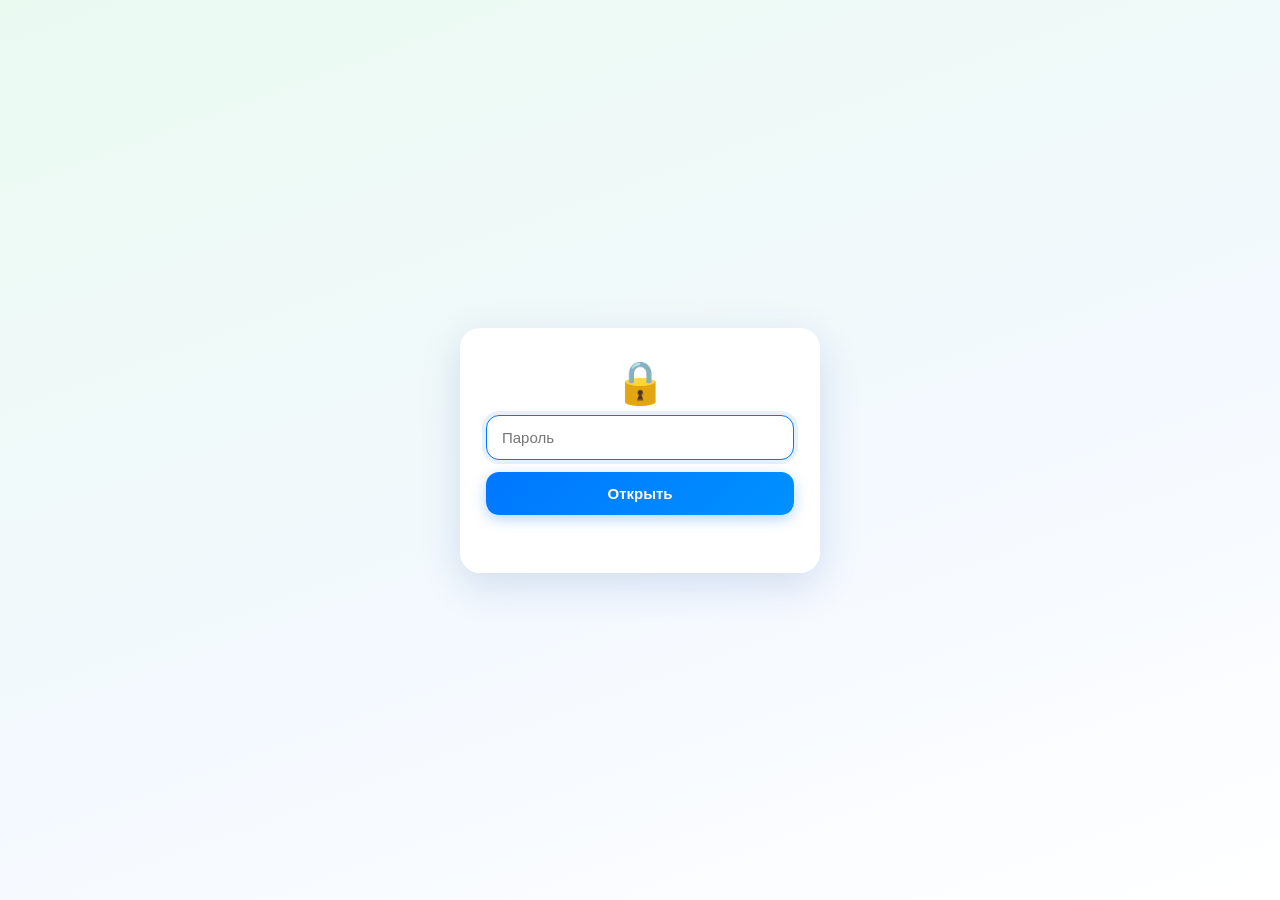
<file: index.html>
<!DOCTYPE html>
<html lang="ru">
<head>
<meta charset="UTF-8">
<meta name="viewport" content="width=device-width, initial-scale=1.0, maximum-scale=1.0, user-scalable=no">
<title>Городские истории</title>

<!-- Яндекс.Карты -->
<script src="https://api-maps.yandex.ru/2.1/?lang=ru_RU" type="text/javascript"></script>

<!-- 1) Стили (v — версия для сброса кэша) -->
<link rel="stylesheet" href="css/style.css?v=6">

<!-- 2) Данные -->
<script src="data/users.js?v=6"></script>
<script src="data/routes.js?v=6"></script>
<script src="data/answers.js?v=6"></script>
<script src="data/prizes.js?v=6"></script>

<!-- 3) Логика -->
<script src="js/state.js?v=6"></script>
<script src="js/auth.js?v=6"></script>
<script src="js/routes.js?v=6"></script>
<script src="js/map.js?v=6"></script>
<script src="js/quest.js?v=6"></script>
<script src="js/shop.js?v=6"></script>
<script src="js/main.js?v=6"></script>
</head>
<body>
<div id="app">
  <div id="header"><span id="header-title">🏛️ Городские истории</span></div>

  <div id="login-screen" class="overlay">
    <div class="login-box">
      <div class="login-logo">🏛️</div>
      <div class="login-title" id="auth-title">Городские истории</div>
      <div class="login-sub" id="auth-sub">Введите логин и пароль, чтобы продолжить прогулку</div>

      <div id="auth-tabs">
        <button id="lt-login" class="mini-tab active" onclick="showAuthMode('login')">Вход</button>
        <button id="lt-reg" class="mini-tab" onclick="showAuthMode('reg')">Регистрация</button>
      </div>

      <input id="reg-name" class="input-field reg-field hidden" placeholder="Как вас зовут?">
      <input id="username" class="input-field" placeholder="Логин" autocomplete="off">
      <input id="password" class="input-field" type="password" placeholder="Пароль">
      <input id="reg-password2" class="input-field reg-field hidden" type="password" placeholder="Повторите пароль">
      <button class="btn" id="auth-btn" onclick="tryLogin()">Войти</button>
    </div>
  </div>

  <div id="route-select" class="overlay hidden">
    <div class="route-picker">
      <div class="login-title">Выберите маршрут</div>
      <div class="login-sub">Парк, по которому пойдёте на прогулку-квест</div>
      <div id="route-cards"></div>
    </div>
    <div class="overlay-actions">
      <button class="btn-outline" onclick="logout()">Выйти из аккаунта</button>
    </div>
  </div>

  <div id="main-container">

    <div id="screen-map" class="screen active">
      <div id="user-info">👤 <span id="user-name-val">…</span></div>
      <div id="score-board">⭐ <span id="score-val">0</span></div>
      <div id="map"></div>
      <div id="quest-card">
        <div class="badge">📍 Локация разблокирована</div>
        <div class="card-title" id="q-title">Название</div>
        <div class="card-text card-fact" id="q-fact">Факт…</div>
        <div class="card-text" id="q-task">Задание…</div>
        <input type="text" id="q-input" class="input-field" placeholder="Введите ваш ответ…">
        <button class="btn" id="q-submit-btn" onclick="checkAnswer()">Проверить ответ</button>
      </div>
    </div>

    <div id="screen-quests" class="screen padd-content">
      <div id="route-banner">
        <span>Маршрут: <b id="rb-name"></b></span>
        <button class="link-btn" onclick="showRouteSelect()">Сменить</button>
      </div>
      <h3>📷 Сканер QR-табличек</h3>
      <div class="scanner-view">
        <div class="scanner-line"></div>
        <span>Демо-видоискатель камеры</span>
      </div>
      <h3>Точки маршрута</h3>
      <div id="route-list"></div>
    </div>

    <div id="screen-shop" class="screen padd-content">
      <div id="shop-balance">
        <span>Ваш баланс</span>
        <b>⭐ <span id="shop-score-val">0</span> баллов</b>
      </div>
      <h3>🎁 Магазин поощрений</h3>
      <div id="shop-list"></div>
    </div>

    <div id="tab-bar">
      <button class="tab-btn active" id="tab-map" onclick="switchTab('map')">
        <div class="tab-icon">🗺️</div><div>Карта</div>
      </button>
      <button class="tab-btn" id="tab-quests" onclick="switchTab('quests')">
        <div class="tab-icon">📷</div><div>Сканер</div>
      </button>
      <button class="tab-btn" id="tab-shop" onclick="switchTab('shop')">
        <div class="tab-icon">🎁</div><div>Призы</div>
      </button>
    </div>
  </div>
</div>
<div id="toast"></div>
<script src="js/lock.js?v=8"></script>
</body>

</html>
</file>
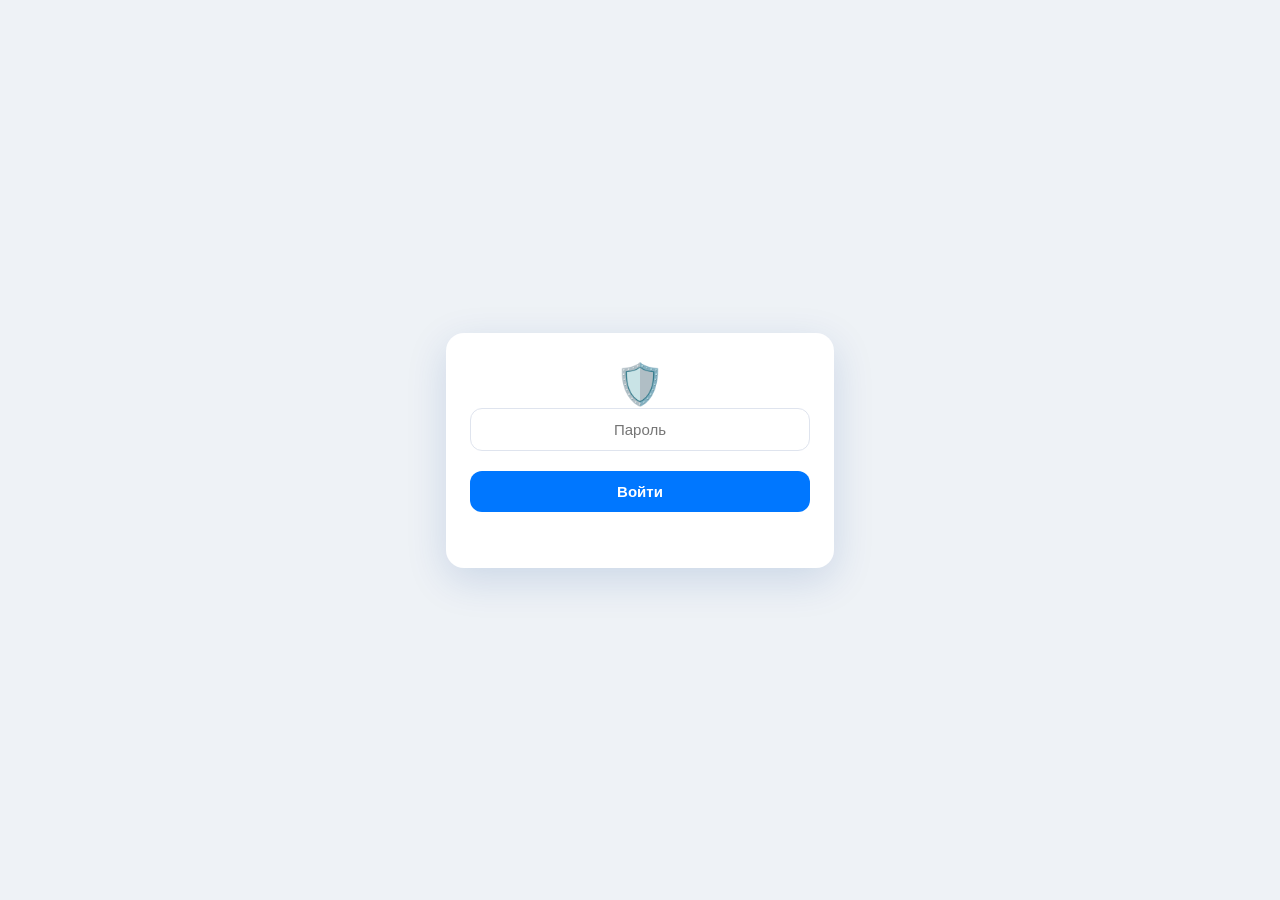
<file: admin.html>
<!DOCTYPE html>
<html lang="ru">
<head>
<meta charset="UTF-8">
<meta name="viewport" content="width=device-width, initial-scale=1.0">
<title>Админка — Городские истории</title>
<style>
  body { font-family: -apple-system, "Roboto", sans-serif; background: #eef2f6; margin: 0; padding: 20px; }
  h2 { color: #1a2b4a; }
  .card { background: #fff; border-radius: 14px; padding: 14px 16px; margin-bottom: 12px;
    box-shadow: 0 2px 10px rgba(20,40,90,.08); }
  .name { font-weight: 700; color: #1a2b4a; }
  .meta { font-size: 13px; color: #7a8494; margin-top: 4px; line-height: 1.5; }
  button { border: none; border-radius: 9px; padding: 8px 14px; font-size: 13px;
    font-weight: 600; cursor: pointer; margin-right: 8px; margin-top: 8px; }
  .reset { background: #e3f2fd; color: #1565c0; }
  .del   { background: #ffebee; color: #c62828; }
  /* Замок */
  #lock-screen { position: fixed; inset: 0; z-index: 999; background: #eef2f6;
    display: flex; align-items: center; justify-content: center; padding: 24px; }
  .lock-box { max-width: 340px; width: 100%; background: #fff; border-radius: 18px;
    padding: 28px 24px; box-shadow: 0 12px 40px rgba(0,60,150,.15); text-align: center; }
  input { width: 100%; padding: 12px 14px; border: 1.5px solid #dfe4ee; border-radius: 12px;
    margin-bottom: 12px; font-size: 15px; outline: none; box-sizing: border-box; }
  .btn { background: #0077ff; color: #fff; border: none; padding: 12px; border-radius: 12px;
    font-weight: 700; cursor: pointer; width: 100%; font-size: 15px; }
  .lock-error { color: #c62828; font-size: 13px; margin-top: 10px; min-height: 18px; }
</style>
</head>
<body>

<!-- Замок админки: пароль при каждом открытии -->
<div id="lock-screen">
  <div class="lock-box">
    <div style="font-size:40px">🛡️</div>
    <input type="password" id="lock-input" placeholder="Пароль" style="text-align:center">
    <button class="btn" id="lock-btn">Войти</button>
    <div class="lock-error" id="lock-error"></div>
  </div>
</div>

<div id="admin-content" style="display:none">
  <h2>Пользователи</h2>
  <div id="list"></div>
</div>

<script>
  const ADMIN_PASSWORD_HASH = "f8feac9516a732b828c448b22b70702c3fc2c3261b2989997e80035bf51b393d";

  function sha256(str) {
    return crypto.subtle.digest("SHA-256", new TextEncoder().encode(str))
      .then(buf => [...new Uint8Array(buf)].map(b => b.toString(16).padStart(2, "0")).join(""));
  }

  // --- Замок: спрашивает пароль при каждом открытии ---
  const input = document.getElementById("lock-input");
  function tryUnlock() {
    sha256(input.value).then(h => {
      if (h === ADMIN_PASSWORD_HASH) {
        document.getElementById("lock-screen").style.display = "none";
        document.getElementById("admin-content").style.display = "block";
        load();
      } else {
        document.getElementById("lock-error").innerText = "Неверный пароль";
        input.value = "";
      }
    });
  }
  document.getElementById("lock-btn").onclick = tryUnlock;
  input.addEventListener("keydown", e => { if (e.key === "Enter") tryUnlock(); });
  input.focus();

  // --- Список пользователей ---
  function load() {
    const box = document.getElementById("list");
    box.innerHTML = "";
    let users = {};
    try { users = JSON.parse(localStorage.getItem("ecosled_accounts")) || {}; } catch (e) {}

    if (!Object.keys(users).length) {
      box.innerHTML = "<div class='card'>Зарегистрированных пользователей нет.</div>";
    }

    Object.keys(users).forEach(login => {
      const u = users[login];
      let prog = {};
      try { prog = JSON.parse(localStorage.getItem("ecosled_progress_" + login)) || {}; } catch (e) {}

      const routes = prog.completedByRoute || {};
      const routesTxt = Object.keys(routes).length
        ? Object.keys(routes).map(r => r + ": " + routes[r].length + " точек").join(", ")
        : "маршруты не начаты";

      const card = document.createElement("div");
      card.className = "card";
      card.innerHTML =
        "<div class='name'>" + (u.name || login) + " <span style='color:#8a94a6'>(" + login + ")</span></div>" +
        "<div class='meta'>Баллы: " + (prog.score != null ? prog.score : u.score) +
        " · Текущий маршрут: " + (prog.currentRoute || "не выбран") + "<br>" + routesTxt + "</div>";

      const resetBtn = document.createElement("button");
      resetBtn.className = "reset";
      resetBtn.innerText = "Сбросить прогресс";
      resetBtn.onclick = () => {
        localStorage.removeItem("ecosled_progress_" + login);
        load();
      };

      const delBtn = document.createElement("button");
      delBtn.className = "del";
      delBtn.innerText = "Удалить аккаунт";
      delBtn.onclick = () => {
        const saved = JSON.parse(localStorage.getItem("ecosled_accounts") || "{}");
        delete saved[login];
        localStorage.setItem("ecosled_accounts", JSON.stringify(saved));
        localStorage.removeItem("ecosled_progress_" + login);
        load();
      };

      card.appendChild(resetBtn);
      card.appendChild(delBtn);
      box.appendChild(card);
    });
  }
</script>
</body>
</html>
</file>
<file: css/style.css>
:root {
  --blue: #0077ff;
  --green: #00a86b;
  --ink: #1a2b4a;
  --muted: #8a94a6;
  --bg: #eef2f6;
  --card: #ffffff;
  --radius: 18px;
}

* { box-sizing: border-box; -webkit-tap-highlight-color: transparent; }
html, body { margin: 0; padding: 0; width: 100%; height: 100%; overflow: hidden;
  font-family: -apple-system, BlinkMacSystemFont, "Roboto", "Segoe UI", sans-serif;
  background: var(--bg); }

/* Приложение на телефоне — во всю ширину, без серых полос */
#app { display: flex; flex-direction: column; height: 100vh; height: 100dvh;
  width: 100%; position: relative; background: var(--bg); }

/* «Труба» по центру — только на широких экранах (планшет, десктоп) */
@media (min-width: 520px) {
  #app { max-width: 480px; margin: 0 auto;
    box-shadow: 0 0 40px rgba(0,30,80,.18); }
}

#header { background: linear-gradient(135deg, var(--green), var(--blue));
  color: #fff; padding: 14px 16px; text-align: center;
  font-weight: 700; font-size: 17px; letter-spacing: .3px; flex-shrink: 0;
  box-shadow: 0 2px 10px rgba(0,0,0,.15); z-index: 10; }

/* ===== Оверлеи (вход, регистрация, выбор маршрута) ===== */
.overlay { position: absolute; inset: 0; z-index: 900;
  background: linear-gradient(160deg, #eafaf1 0%, #f4f9ff 60%, #ffffff 100%);
  display: flex; flex-direction: column;
  padding: 24px; overflow-y: auto; -webkit-overflow-scrolling: touch; }
.overlay.hidden { display: none; }

/* Центрирование через margin: auto — корректно работает со скроллом:
   экран всегда открывается сверху, а не с низа */
.login-box, .route-picker { max-width: 400px; width: 100%; margin: auto; }
.login-logo { text-align: center; font-size: 46px; margin-bottom: 2px; }
.login-title { font-size: 24px; font-weight: 800; margin-bottom: 6px;
  text-align: center; color: var(--ink); }
.login-sub { font-size: 13px; color: var(--muted); text-align: center; margin-bottom: 22px; }

#auth-tabs { display: flex; background: #e6ecf4; border-radius: 14px;
  padding: 4px; margin-bottom: 18px; }
.mini-tab { flex: 1; border: none; background: transparent; padding: 10px;
  border-radius: 11px; font-size: 14px; font-weight: 600; color: var(--muted);
  cursor: pointer; transition: all .2s; }
.mini-tab.active { background: #fff; color: var(--ink);
  box-shadow: 0 2px 6px rgba(0,0,0,.1); }

.input-field { width: 100%; padding: 13px 15px; border: 1.5px solid #dfe4ee;
  border-radius: 13px; margin-bottom: 12px; font-size: 15px; outline: none;
  background: #fff; transition: border-color .2s, box-shadow .2s; }
.input-field:focus { border-color: var(--blue); box-shadow: 0 0 0 4px rgba(0,119,255,.1); }
.hidden { display: none; }

.btn { background: linear-gradient(135deg, var(--blue), #0091ff); color: #fff;
  border: none; padding: 13px 16px; border-radius: 13px; font-weight: 700;
  cursor: pointer; width: 100%; font-size: 15px;
  box-shadow: 0 4px 14px rgba(0,119,255,.3);
  transition: transform .1s, opacity .2s, box-shadow .2s; }
.btn:hover { opacity: .94; }
.btn:active { transform: scale(.98); box-shadow: 0 2px 6px rgba(0,119,255,.25); }
.btn:disabled { opacity: .6; cursor: default; }
.btn-reg { background: linear-gradient(135deg, var(--green), #00c98a);
  box-shadow: 0 4px 14px rgba(0,168,107,.3); }

/* Кнопка выхода на экране выбора маршрута */
.overlay-actions { max-width: 400px; width: 100%; margin: 18px auto auto; }
.btn-outline { width: 100%; background: transparent; border: 1.5px solid #cdd6e2;
  color: #5a6474; padding: 12px; border-radius: 13px; font-weight: 600;
  font-size: 14px; cursor: pointer; }
.btn-outline:active { background: #eef2f7; }

/* ===== Карточки маршрутов ===== */
.route-card { position: relative; border-radius: 22px; padding: 22px 20px;
  margin-bottom: 16px; color: #fff; cursor: pointer; overflow: hidden;
  box-shadow: 0 10px 26px rgba(0,40,90,.18); transition: transform .15s, box-shadow .15s; }
.route-card:hover { transform: translateY(-3px); box-shadow: 0 14px 32px rgba(0,40,90,.26); }
.route-card:active { transform: scale(.98); }
.route-card::after { content: ""; position: absolute; right: -34px; bottom: -34px;
  width: 150px; height: 150px; border-radius: 50%;
  background: rgba(255,255,255,.14); pointer-events: none; }
.route-card::before { content: ""; position: absolute; right: 40px; bottom: 20px;
  width: 60px; height: 60px; border-radius: 50%;
  background: rgba(255,255,255,.1); pointer-events: none; }

.route-icon { width: 54px; height: 54px; border-radius: 17px;
  background: rgba(255,255,255,.24); display: flex; align-items: center;
  justify-content: center; font-size: 28px; margin-bottom: 14px; }
.route-name { font-size: 20px; font-weight: 800; letter-spacing: .2px; }
.route-area { font-size: 13px; opacity: .9; margin-top: 5px; line-height: 1.45; }
.route-chips { display: flex; flex-wrap: wrap; gap: 8px; margin-top: 14px; }
.chip { background: rgba(0,0,0,.18); border-radius: 20px; padding: 5px 11px;
  font-size: 12px; font-weight: 600; backdrop-filter: blur(4px); }
.route-progress { position: absolute; top: 20px; right: 20px; font-size: 12px;
  font-weight: 800; background: rgba(0,0,0,.2); padding: 5px 12px;
  border-radius: 20px; }

/* ===== Основной интерфейс ===== */
#main-container { display: none; flex-direction: column; flex: 1; min-height: 0; position: relative; }

.screen { display: none; flex: 1; min-height: 0; overflow-y: auto;
  -webkit-overflow-scrolling: touch; }
.screen.active { display: block; }
.padd-content { padding: 16px; }
.padd-content h3 { color: var(--ink); margin: 18px 0 10px; font-size: 16px; font-weight: 800; }

#screen-map { position: relative; overflow: hidden; }
#map { width: 100%; height: 100%; position: absolute; inset: 0;
  background: #a5d4e4; }

#user-info, #score-board { position: absolute; top: 12px; background: rgba(255,255,255,.97);
  padding: 8px 14px; border-radius: 22px; font-size: 13px; color: var(--ink);
  box-shadow: 0 2px 12px rgba(0,0,0,.16); z-index: 90; font-weight: 600; }
#user-info { left: 12px; }
#score-board { right: 12px; font-weight: 800; color: #b07d00; }

#quest-card { position: absolute; bottom: 16px; left: 14px; right: 14px;
  background: var(--card); border-radius: var(--radius); padding: 18px;
  box-shadow: 0 12px 36px rgba(0,0,0,.26); z-index: 100; display: none;
  max-height: 68%; overflow-y: auto; }
.badge { display: inline-block; background: #e1f5fe; color: #0288d1;
  padding: 4px 11px; border-radius: 20px; font-size: 12px; font-weight: 700; margin-bottom: 10px; }
.card-title { font-size: 18px; font-weight: 800; margin-bottom: 8px; color: var(--ink); }
.card-text { font-size: 14px; color: #5a6474; margin-bottom: 10px; line-height: 1.5; }
.card-fact { background: #f2faf5; border-left: 3px solid var(--green);
  padding: 9px 11px; border-radius: 10px; }

/* Плашка маршрута над списком */
#route-banner { display: flex; justify-content: space-between; align-items: center;
  background: var(--card); border-radius: 13px; padding: 11px 14px;
  box-shadow: 0 2px 10px rgba(20,40,90,.07); font-size: 13px; color: var(--ink);
  margin-bottom: 4px; }
.link-btn { border: none; background: none; color: var(--blue);
  font-weight: 700; cursor: pointer; font-size: 13px; padding: 0; }

/* Списки (маршрут, магазин) */
.list-item { background: var(--card); border-radius: 15px; padding: 16px;
  margin-bottom: 12px; box-shadow: 0 2px 10px rgba(20,40,90,.06); position: relative; }
.list-title { font-size: 16px; font-weight: 700; color: var(--ink); margin-bottom: 6px; }
.list-desc { font-size: 13px; color: #7a8494; line-height: 1.5; }
.shop-price { color: var(--blue); font-weight: 800; margin-top: 8px; display: block; }

/* ===== Таб-бар ===== */
#tab-bar { height: 62px; background: #fff; border-top: 1px solid #e8ebf2;
  display: flex; z-index: 10; flex-shrink: 0; }
.tab-btn { flex: 1; border: none; background: none; display: flex; flex-direction: column;
  align-items: center; justify-content: center; font-size: 12px; color: #98a0ae;
  cursor: pointer; font-weight: 600; gap: 3px; transition: color .2s; }
.tab-btn.active { color: var(--green); }
.tab-icon { font-size: 21px; line-height: 1; }

/* ===== Сканер ===== */
.scanner-view { width: 100%; height: 160px; background: linear-gradient(160deg, #171c26, #0b0e14);
  border-radius: 16px; margin-bottom: 20px; position: relative; display: flex;
  justify-content: center; align-items: center; color: #8fa0b8; overflow: hidden;
  box-shadow: inset 0 0 0 1px rgba(255,255,255,.06); }
.scanner-view::before, .scanner-view::after { content: ""; position: absolute;
  width: 40px; height: 40px; border: 3px solid rgba(255,255,255,.35); }
.scanner-view::before { top: 14px; left: 14px; border-right: none; border-bottom: none;
  border-radius: 8px 0 0 0; }
.scanner-view::after { bottom: 14px; right: 14px; border-left: none; border-top: none;
  border-radius: 0 0 8px 0; }
.scanner-line { position: absolute; width: 100%; height: 2px; background: #ff3366;
  top: 0; left: 0; animation: scan 2s linear infinite; box-shadow: 0 0 10px #ff3366; }
@keyframes scan { 0% { top: 8%; } 50% { top: 92%; } 100% { top: 8%; } }

.step-locked { opacity: .55; }
.step-badge { position: absolute; top: 14px; right: 14px; font-size: 11px;
  font-weight: 700; padding: 4px 9px; border-radius: 8px; color: #fff; }
.list-item .btn { width: auto; margin-top: 10px; padding: 10px 18px; }

/* ===== Уведомления ===== */
#toast { position: fixed; bottom: 84px; left: 50%; transform: translateX(-50%) translateY(20px);
  background: #22304a; color: #fff; padding: 13px 19px; border-radius: 14px;
  font-size: 14px; opacity: 0; pointer-events: none; transition: all .3s; z-index: 2000;
  max-width: 85%; text-align: center; box-shadow: 0 8px 24px rgba(0,0,0,.35); }
#toast.show { opacity: 1; transform: translateX(-50%) translateY(0); }
#toast.success { background: var(--green); }

#shop-balance { background: linear-gradient(135deg, #fff8e6, #fff3d6);
  border: 1.5px solid #f5e3b0; border-radius: 14px; padding: 14px 16px;
  display: flex; justify-content: space-between; align-items: center;
  margin-bottom: 14px; font-size: 14px; color: #8a7444; }
#shop-balance b { font-size: 17px; color: #b07d00; }

/* ===== Замок сайта ===== */
#lock-screen { position: fixed; inset: 0; z-index: 99999;
  background: linear-gradient(160deg, #eafaf1 0%, #f4f9ff 60%, #ffffff 100%);
  display: flex; align-items: center; justify-content: center; padding: 24px; }
.lock-box { max-width: 360px; width: 100%; background: #fff; border-radius: 20px;
  padding: 30px 26px; box-shadow: 0 12px 40px rgba(0,60,150,.15); text-align: center; }
.lock-icon { font-size: 42px; margin-bottom: 8px; }
.lock-title { font-size: 21px; font-weight: 800; color: var(--ink); margin-bottom: 4px; }
.lock-sub { font-size: 13px; color: var(--muted); margin-bottom: 20px; }
.lock-error { color: #c62828; font-size: 13px; margin-top: 10px; min-height: 18px; }
</file>
